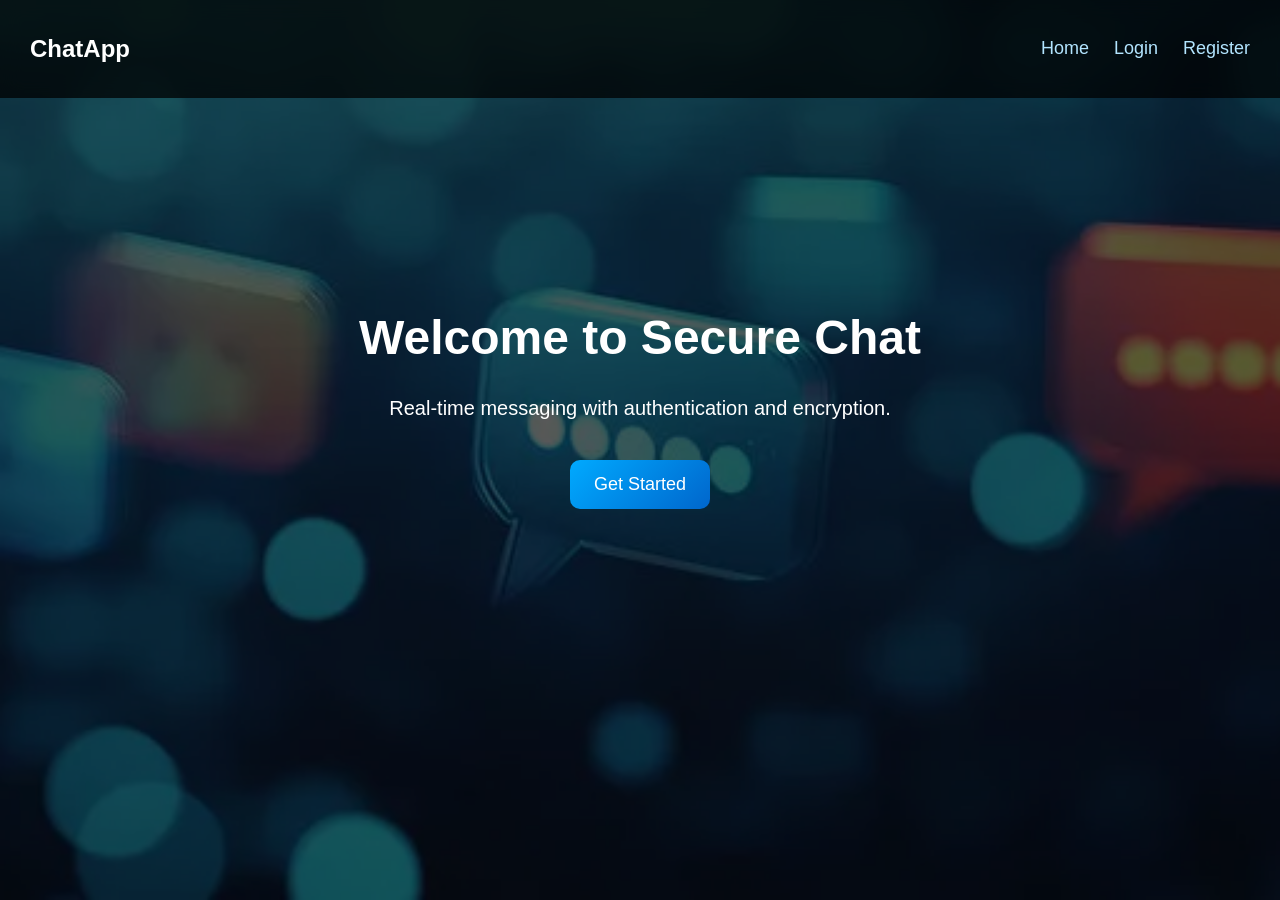
<file: frontend/index.html>
<!DOCTYPE html>
<html>
<head>
    <title>ChatApp Home</title>
    <link rel="stylesheet" href="assets/style.css?v=7">
</head>
<body>

<div class="overlay"></div>

<nav id="navbar">
    <h2>ChatApp</h2>
    <ul>
        <li><a href="./index.html">Home</a></li>
        <li><a href="./login.html">Login</a></li>
        <li><a href="./register.html">Register</a></li>
    </ul>
</nav>

<div class="hero">
    <h1>Welcome to Secure Chat</h1>
    <p>Real-time messaging with authentication and encryption.</p>
    <a href="./login.html" class="btn-primary">Get Started</a>
</div>

</body>
</html>
</file>
<file: frontend/assets/style.css>
body {
    margin: 0;
    font-family: "Poppins", sans-serif;
    background: url("chat-bg.jpg") no-repeat center center fixed;
    background-size: cover;
    color: white;
}

.overlay {
    position: fixed;
    top: 0;
    left: 0;
    width: 100%;
    height: 100%;
    background: rgba(0,0,0,0.65);
    z-index: -1;
}

#navbar {
    background: rgba(0,0,0,0.75);
    padding: 15px 30px;
    backdrop-filter: blur(10px);
    display: flex;
    justify-content: space-between;
    align-items: center;
}

#navbar ul {
    display: flex;
    gap: 25px;
    list-style: none;
}

#navbar li a {
    color: #b3e5ff;
    font-size: 18px;
    text-decoration: none;
    transition: 0.3s;
}

#navbar li a:hover {
    color: #00aaff;
}

.hero {
    text-align: center;
    padding-top: 180px;
}

.hero h1 {
    font-size: 48px;
    font-weight: bold;
}

.hero p {
    font-size: 20px;
}

.btn-primary {
    display: inline-block;
    padding: 14px 24px;
    background: linear-gradient(135deg, #00aaff, #0066cc);
    border: none;
    border-radius: 10px;
    color: white;
    cursor: pointer;
    font-size: 18px;
    text-decoration: none;
    margin-top: 20px;
    transition: 0.2s;
}

.btn-primary:hover {
    background: linear-gradient(135deg, #0099dd, #0055aa);
}

.auth-container {
    display: flex;
    justify-content: center;
    padding-top: 150px;
}

.glass-card {
    width: 350px;
    padding: 30px;
    background: rgba(255,255,255,0.12);
    backdrop-filter: blur(15px);
    border-radius: 15px;
}

.glass-card input {
    width: 100%;
    padding: 12px;
    border-radius: 8px;
    border: none;
    margin-bottom: 15px;
    background: rgba(255,255,255,0.25);
    color: white;
}

.glass-card input::placeholder {
    color: #eee;
}

.chat-wrapper {
    width: 70%;
    margin: 100px auto;
    padding: 25px;
    background: rgba(0,0,0,0.65);
    backdrop-filter: blur(12px);
    border-radius: 12px;
}

#chatBox {
    height: 400px;
    overflow-y: auto;
    background: rgba(255,255,255,0.12);
    padding: 15px;
    border-radius: 8px;
}

.message {
    background: rgba(0,0,0,0.45);
    padding: 10px;
    margin-bottom: 10px;
    border-radius: 8px;
}

.message.self {
    background: rgba(0, 150, 255, 0.6);
    text-align: right;
}

@media (max-width: 768px) {

    #navbar {
        flex-direction: column;
        gap: 15px;
    }

    .chat-wrapper {
        width: 90%;
    }

    .hero h1 {
        font-size: 32px;
    }
}
</file>
